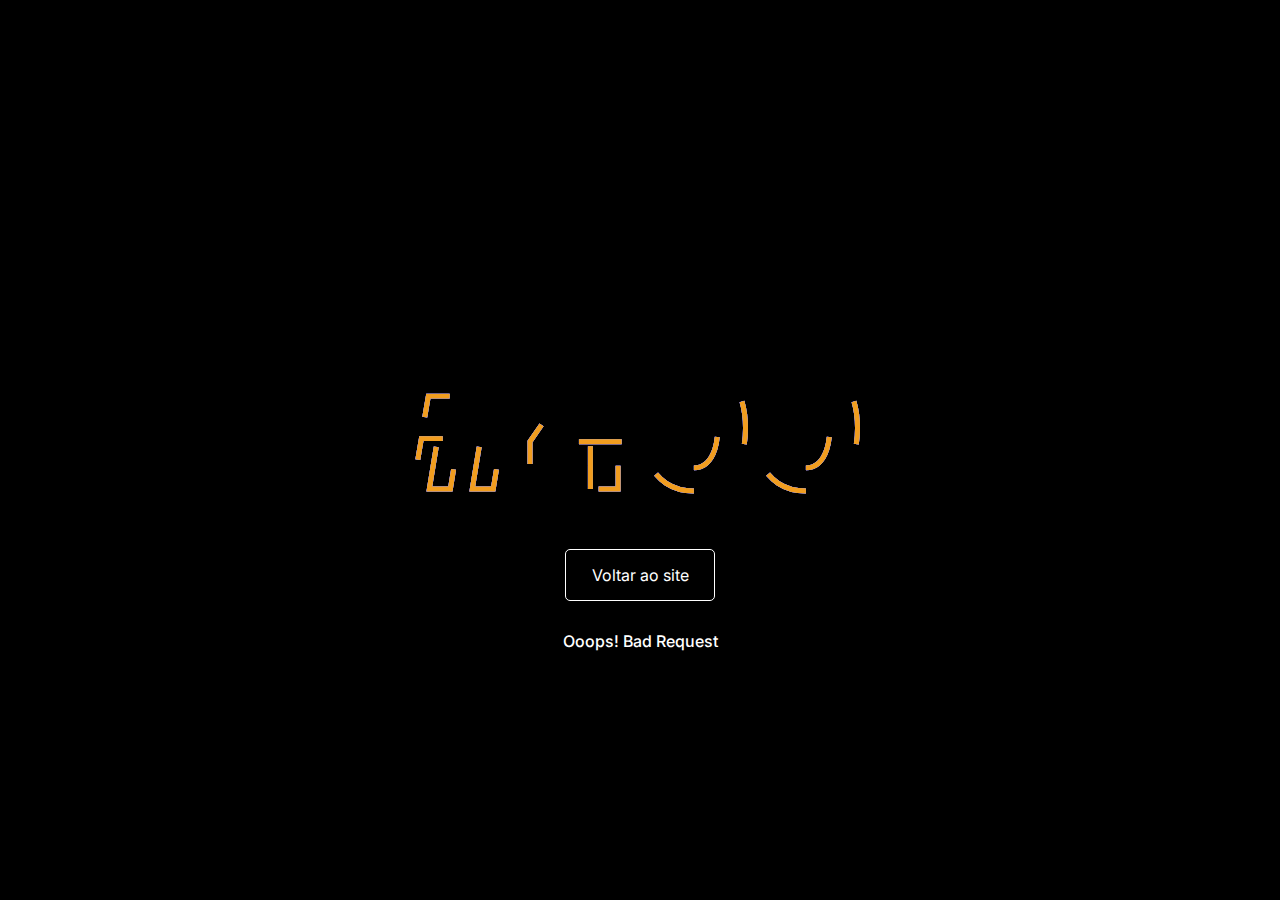
<file: error/error-400.html>
<!DOCTYPE html>
<html lang="en">
<head>
  <meta charset="UTF-8">
  <meta http-equiv="X-UA-Compatible" content="IE=edge">
  <meta name="viewport" content="width=device-width, initial-scale=1.0">
  <title>EXP: Bad Request</title>
  <link rel="shortcut icon" href="favicon.svg" type="image/x-icon">
  <link rel="stylesheet" href="style.css">
  <meta name="description" content="Erro #400 - Bad Request"/>
</head>
<body>

  <!-- Main content -->
  <div class="container-error">
    <div class="overlay-error">
      <svg viewBox="0 0 960 300">
        <symbol id="s-text">
          <text text-anchor="middle" x="50%" y="80%">#400</text>
        </symbol>
        <g class = "g-ants">
          <use xlink:href="#s-text" class="text-copy"></use>
          <use xlink:href="#s-text" class="text-copy"></use>
          <use xlink:href="#s-text" class="text-copy"></use>
          <use xlink:href="#s-text" class="text-copy"></use>
          <use xlink:href="#s-text" class="text-copy"></use>
        </g>
      </svg>

      <!-- Button redirect -->
      <a href="#"><button class="btn">Voltar ao site</button></a>
      
      <div class="description-error">
        <span>Ooops! Bad Request</span>
      </div> <!-- end of description -->

    </div> <!-- end of overlay-error -->
  </div> <!-- end of container-error -->

</body>
</html>
</file>
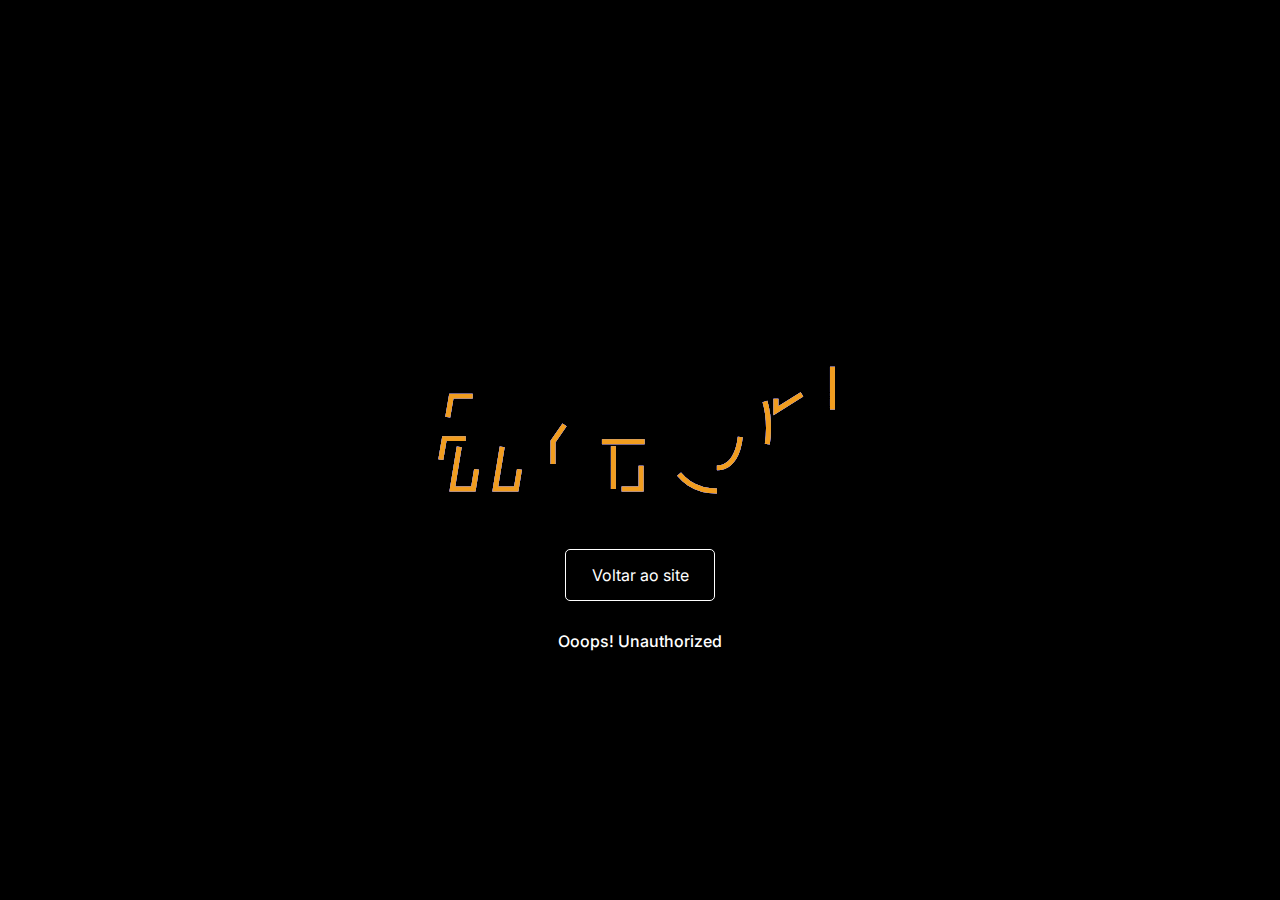
<file: error/error-401.html>
<!DOCTYPE html>
<html lang="en">
<head>
  <meta charset="UTF-8">
  <meta http-equiv="X-UA-Compatible" content="IE=edge">
  <meta name="viewport" content="width=device-width, initial-scale=1.0">
  <title>EXP: Unauthorized</title>
  <link rel="shortcut icon" href="favicon.svg" type="image/x-icon">
  <link rel="stylesheet" href="style.css">
  <meta name="description" content="Erro #401 - Unauthorized"/>
</head>
<body>

  <!-- Main content -->
  <div class="container-error">
    <div class="overlay-error">
      <svg viewBox="0 0 960 300">
        <symbol id="s-text">
          <text text-anchor="middle" x="50%" y="80%">#401</text>
        </symbol>
        <g class = "g-ants">
          <use xlink:href="#s-text" class="text-copy"></use>
          <use xlink:href="#s-text" class="text-copy"></use>
          <use xlink:href="#s-text" class="text-copy"></use>
          <use xlink:href="#s-text" class="text-copy"></use>
          <use xlink:href="#s-text" class="text-copy"></use>
        </g>
      </svg>

      <!-- Button redirect -->
      <a href="#"><button class="btn">Voltar ao site</button></a>
      
      <div class="description-error">
        <span>Ooops! Unauthorized</span>
      </div> <!-- end of description -->

    </div> <!-- end of overlay-error -->
  </div> <!-- end of container-error -->

</body>
</html>
</file>
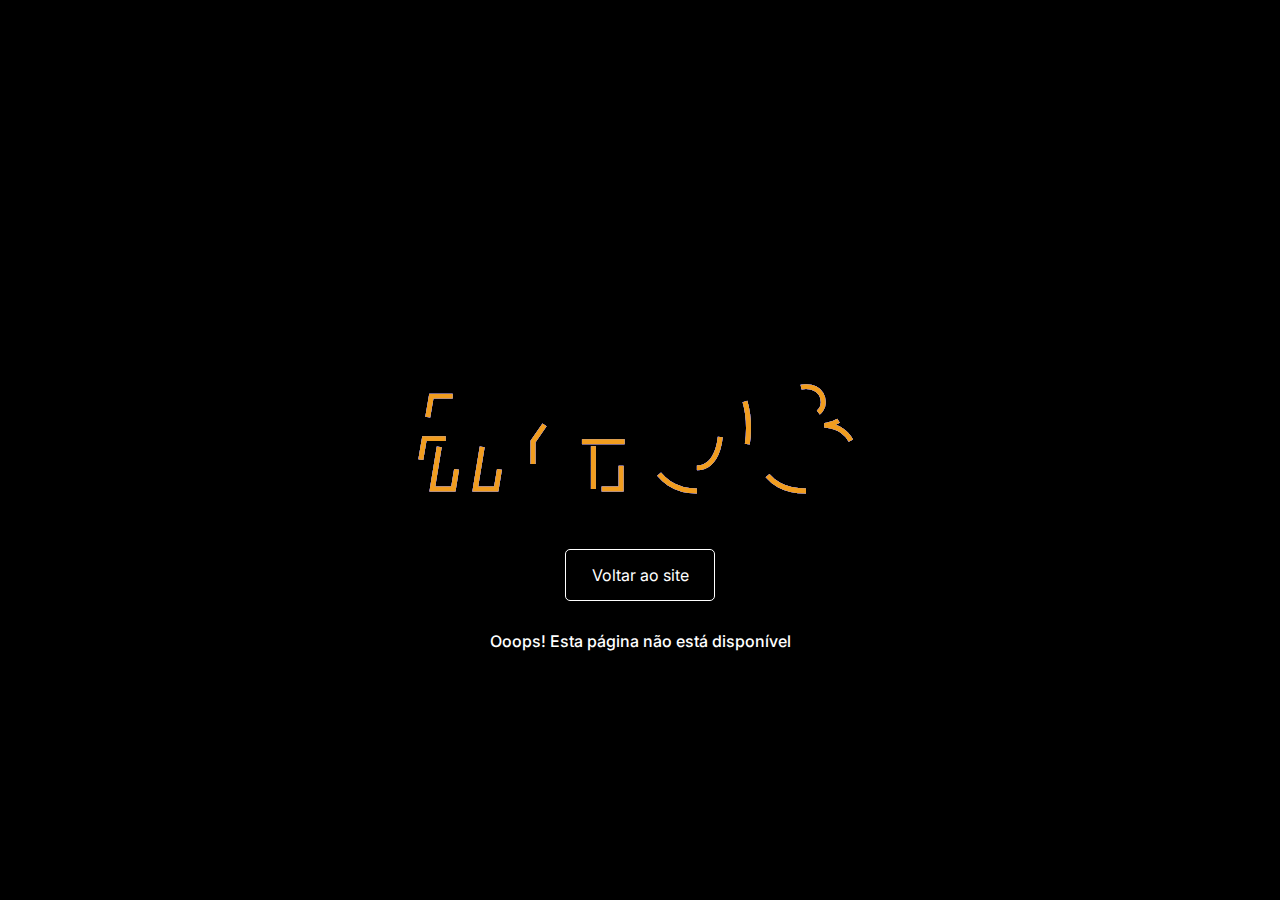
<file: error/error-403.html>
<!DOCTYPE html>
<html lang="en">
<head>
  <meta charset="UTF-8">
  <meta http-equiv="X-UA-Compatible" content="IE=edge">
  <meta name="viewport" content="width=device-width, initial-scale=1.0">
  <title>EXP: Forbidden</title>
  <link rel="shortcut icon" href="favicon.svg" type="image/x-icon">
  <link rel="stylesheet" href="style.css">
  <meta name="description" content="Erro #403 - Forbidden"/>
</head>
<body>

  <!-- Main content -->
  <div class="container-error">
    <div class="overlay-error">
      <svg viewBox="0 0 960 300">
        <symbol id="s-text">
          <text text-anchor="middle" x="50%" y="80%">#403</text>
        </symbol>
        <g class = "g-ants">
          <use xlink:href="#s-text" class="text-copy"></use>
          <use xlink:href="#s-text" class="text-copy"></use>
          <use xlink:href="#s-text" class="text-copy"></use>
          <use xlink:href="#s-text" class="text-copy"></use>
          <use xlink:href="#s-text" class="text-copy"></use>
        </g>
      </svg>

      <!-- Button redirect -->
      <a href="#"><button class="btn">Voltar ao site</button></a>
      
      <div class="description-error">
        <span>Ooops! Esta página não está disponível</span>
      </div> <!-- end of description -->

    </div> <!-- end of overlay-error -->
  </div> <!-- end of container-error -->

</body>
</html>
</file>
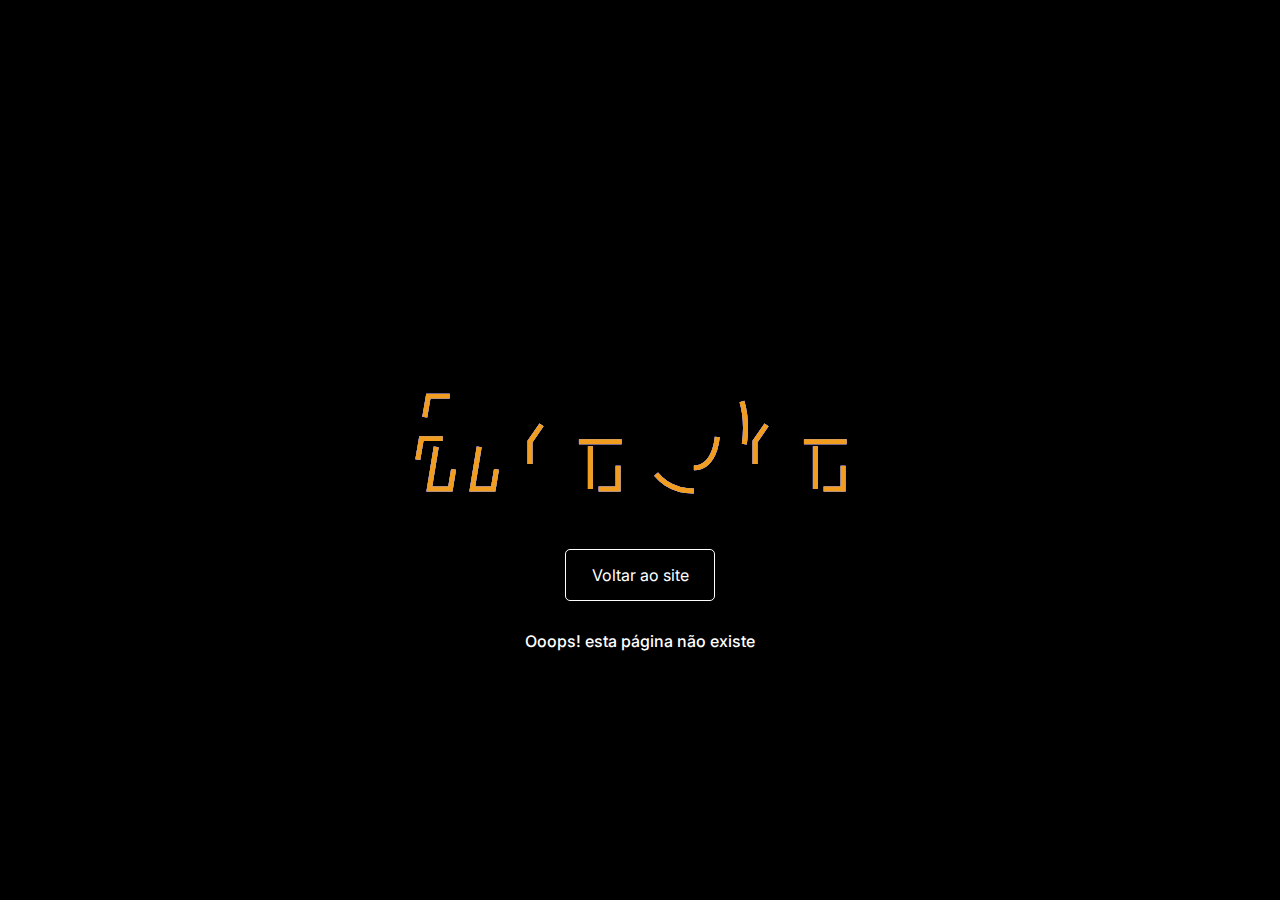
<file: error/error-404.html>
<!DOCTYPE html>
<html lang="en">
<head>
  <meta charset="UTF-8">
  <meta http-equiv="X-UA-Compatible" content="IE=edge">
  <meta name="viewport" content="width=device-width, initial-scale=1.0">
  <title>EXP: Not Found</title>
  <link rel="shortcut icon" href="favicon.svg" type="image/x-icon">
  <link rel="stylesheet" href="style.css">
  <meta name="description" content="Erro #404 - Not Found"/>
</head>
<body>

  <!-- Main content -->
  <div class="container-error">
    <div class="overlay-error">
      <svg viewBox="0 0 960 300">
        <symbol id="s-text">
          <text text-anchor="middle" x="50%" y="80%">#404</text>
        </symbol>
        <g class = "g-ants">
          <use xlink:href="#s-text" class="text-copy"></use>
          <use xlink:href="#s-text" class="text-copy"></use>
          <use xlink:href="#s-text" class="text-copy"></use>
          <use xlink:href="#s-text" class="text-copy"></use>
          <use xlink:href="#s-text" class="text-copy"></use>
        </g>
      </svg>

      <!-- Button redirect -->
      <a href="#"><button class="btn">Voltar ao site</button></a>
      
      <div class="description-error">
        <span>Ooops! esta página não existe</span>
      </div> <!-- end of description -->

    </div> <!-- end of overlay -->
  </div> <!-- end of container -->

</body>
</html>
</file>
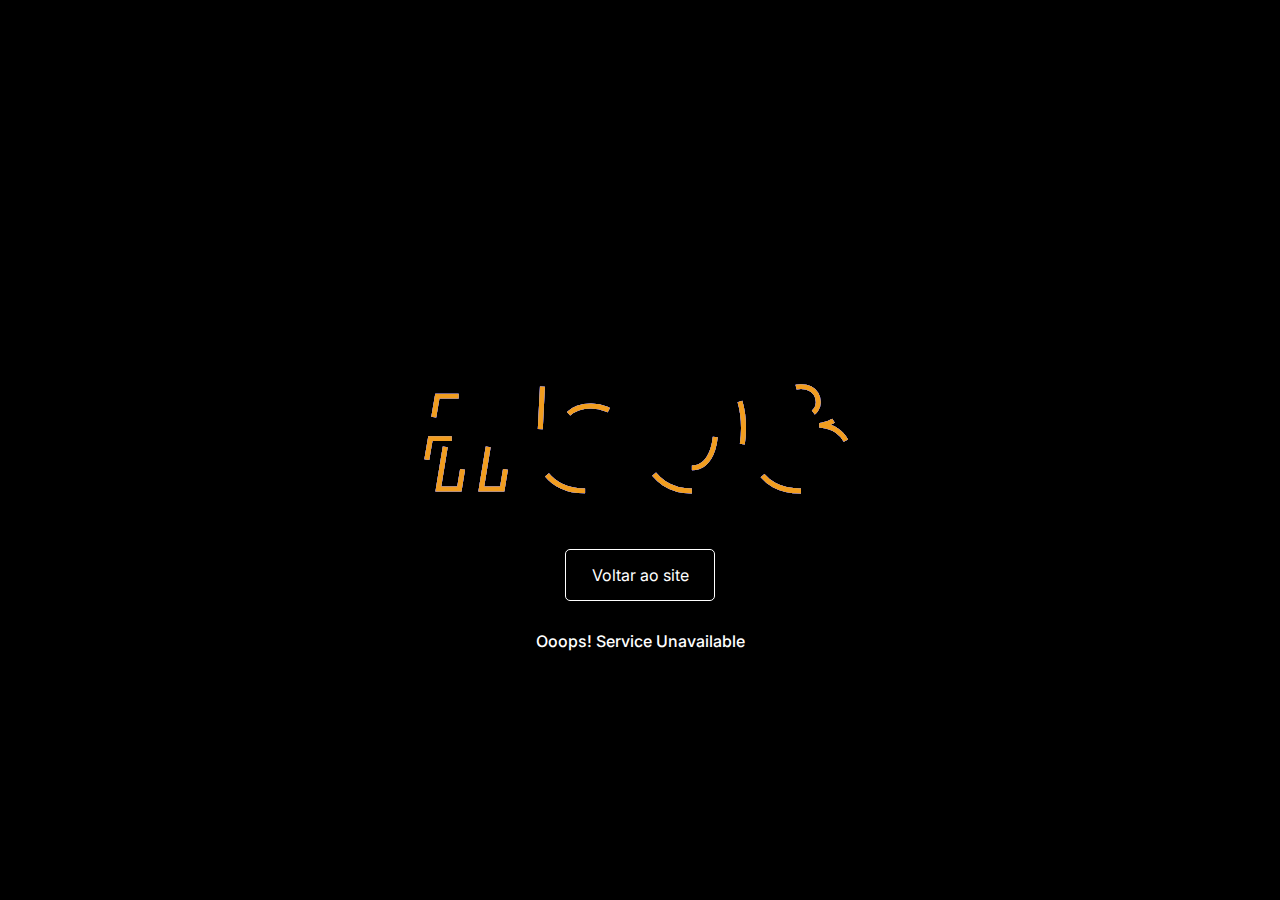
<file: error/error-503.html>
<!DOCTYPE html>
<html lang="en">
<head>
  <meta charset="UTF-8">
  <meta http-equiv="X-UA-Compatible" content="IE=edge">
  <meta name="viewport" content="width=device-width, initial-scale=1.0">
  <title>EXP: Service Unavailable</title>
  <link rel="shortcut icon" href="favicon.svg" type="image/x-icon">
  <link rel="stylesheet" href="style.css">
  <meta name="description" content="Erro #503 - Service Unavailable"/>
</head>
<body>

  <!-- Main content -->
  <div class="container-error">
    <div class="overlay-error">
      <svg viewBox="0 0 960 300">
        <symbol id="s-text">
          <text text-anchor="middle" x="50%" y="80%">#503</text>
        </symbol>
        <g class = "g-ants">
          <use xlink:href="#s-text" class="text-copy"></use>
          <use xlink:href="#s-text" class="text-copy"></use>
          <use xlink:href="#s-text" class="text-copy"></use>
          <use xlink:href="#s-text" class="text-copy"></use>
          <use xlink:href="#s-text" class="text-copy"></use>
        </g>
      </svg>

      <!-- Button redirect -->
      <a href="#"><button class="btn">Voltar ao site</button></a>
      
      <div class="description-error">
        <span>Ooops! Service Unavailable</span>
      </div> <!-- end of description -->

    </div> <!-- end of overlay-error -->
  </div> <!-- end of container-error -->

</body>
</html>
</file>
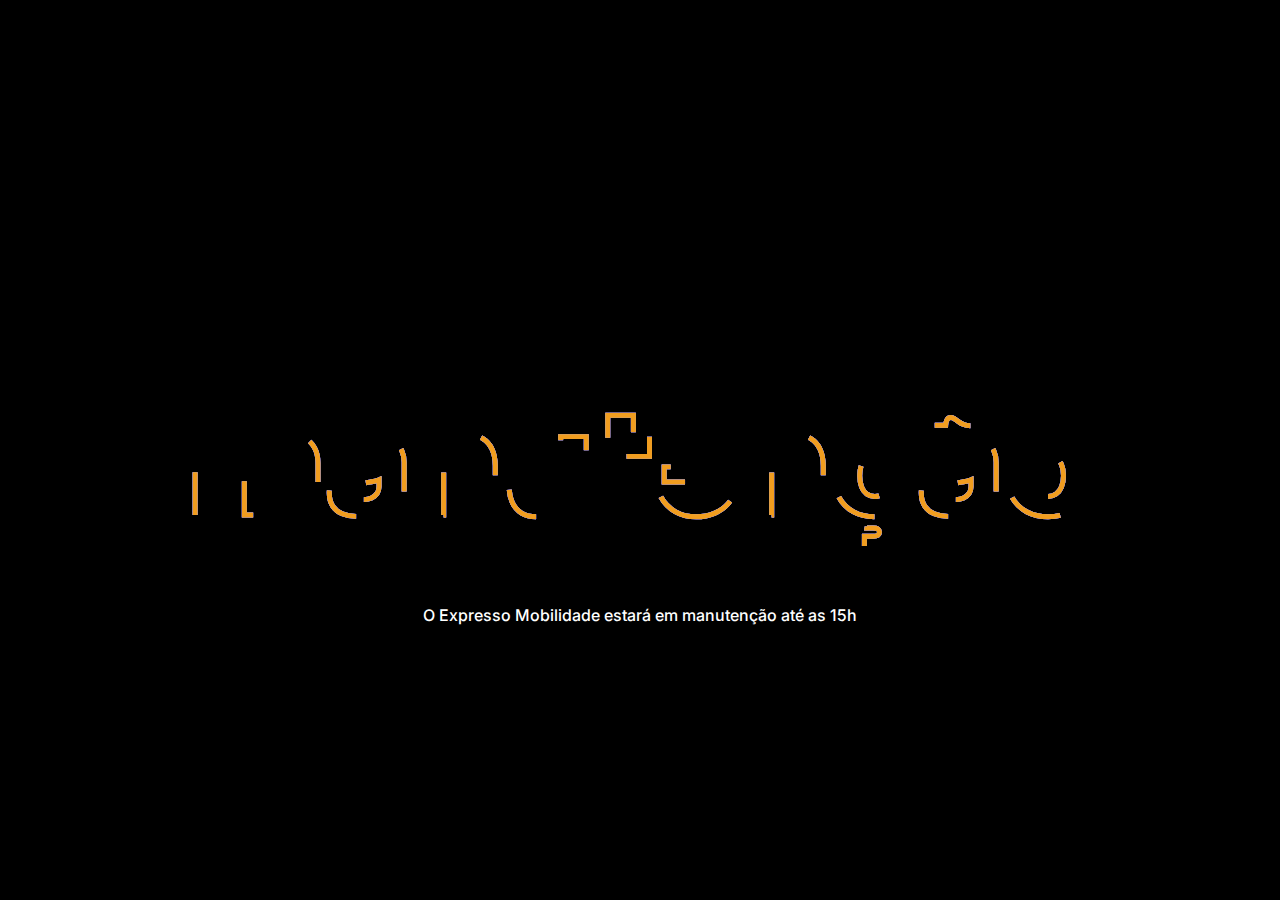
<file: error/manutencao.html>
<!DOCTYPE html>
<html lang="en">
<head>
  <meta charset="UTF-8">
  <meta http-equiv="X-UA-Compatible" content="IE=edge">
  <meta name="viewport" content="width=device-width, initial-scale=1.0">
  <title>EXP: Em manutenção</title>
  <link rel="shortcut icon" href="favicon.svg" type="image/x-icon">
  <link rel="stylesheet" href="style.css">
  <meta name="description" content="Expresso Mobilidade - Em Manutenção"/>
</head>
<body>

  <!-- Main content -->
  <div class="container-error">
    <div class="overlay-error">
      <svg class="maintenance" viewBox="0 0 960 300">
        <symbol id="s-text">
          <text text-anchor="middle" x="50%" y="80%">manutenção</text>
        </symbol>
        <g class = "g-ants">
          <use xlink:href="#s-text" class="text-copy"></use>
          <use xlink:href="#s-text" class="text-copy"></use>
          <use xlink:href="#s-text" class="text-copy"></use>
          <use xlink:href="#s-text" class="text-copy"></use>
          <use xlink:href="#s-text" class="text-copy"></use>
        </g>
      </svg>

      <div class="description-error">
        <span>O Expresso Mobilidade estará em manutenção até as 15h</span>
      </div> <!-- end of description -->

    </div> <!-- end of overlay-error -->
  </div> <!-- end of container-error -->

</body>
</html>
</file>
<file: error/style.css>
@import url('https://fonts.googleapis.com/css2?family=Inter:wght@300;600;700;800&display=swap');

/**************************/
/*   HTML and Body        */
/**************************/

*{
  font-family: 'Inter', sans-serif;
  background-color: #000000;
}

html, body{
  height: 100%;
  margin: 0;
  padding: 0;
}

/**************************/
/*      Main content      */
/**************************/

.container-error{
  display: flex;
  height: 100%;
  align-items: center;
  justify-content: center;
  flex-direction: column;
}

.overlay-error {
	position: fixed;
	top: 0;
	left: 0;
	width: 100%;
	height: 100%;
  background-color: #000000;
	z-index: 999;
	display: flex;
	align-items: center;
	justify-content: center;
	flex-direction: column;
}

/* Animation */
svg{
  display: block;
  font: 10.5em 'Inter';
  font-weight: 800;
  width: 100%;
  height: 18.75rem;
  margin: 0 auto;
}

svg.maintenance{
  font: 9.5em 'Inter';
  font-weight: 800;
}

.text-copy {
  fill: none;
  stroke: #FFFFFF;
  stroke-dasharray: 6% 29%;
  stroke-width: 0.31rem;
  stroke-dashoffset: 0%;
  animation: stroke-offset 5.5s infinite linear;
}

.text-copy:nth-child(1){
  stroke: #2631FF;
  animation-delay: -1s;
}

.text-copy:nth-child(2){
  stroke: #2B44FF ;
  animation-delay: -2s;
}

.text-copy:nth-child(3){
  stroke: #6C63FF;
  animation-delay: -3s;
}

.text-copy:nth-child(4){
  stroke: #9CB5F4;
  animation-delay: -4s;
}

.text-copy:nth-child(5){
  stroke: #F19D1F;
  animation-delay: -5s;
}

@keyframes stroke-offset{
  100% {stroke-dashoffset: -35%;}
}
/* end of animation */

/**************************/
/*  Description of error  */
/**************************/

.description-error{
  width: auto;
	height: auto; 
  text-align: center;
  margin: 30px 20px 0 20px;
}

.description-error span{
  color: #FFFFFF; 
  font-size: 12pt; 
  font-weight: 500;
}

/**************************/
/*     Button website     */
/**************************/

a{
  text-decoration: none;
  color: #FFFFFF;
}

button.btn{
  padding: 15px;
  color: #FFFFFF;
  background-color: transparent;
  margin-top: 0px;
  border: 1px solid #FFFFFF;
  border-radius: 5px;
  font-size: 12pt;
  width: 150px;
  cursor: pointer;
}

@media screen and (max-width: 390px) {
  svg{
    display: block;
    font: 18.5em 'Inter';
    font-weight: 800;
    width: 100%;
    height: 18.75rem;
    margin: 0 auto;
  }
  
  svg.maintenance{
    font: 9.5em 'Inter';
    font-weight: 800;
  }
}
</file>
